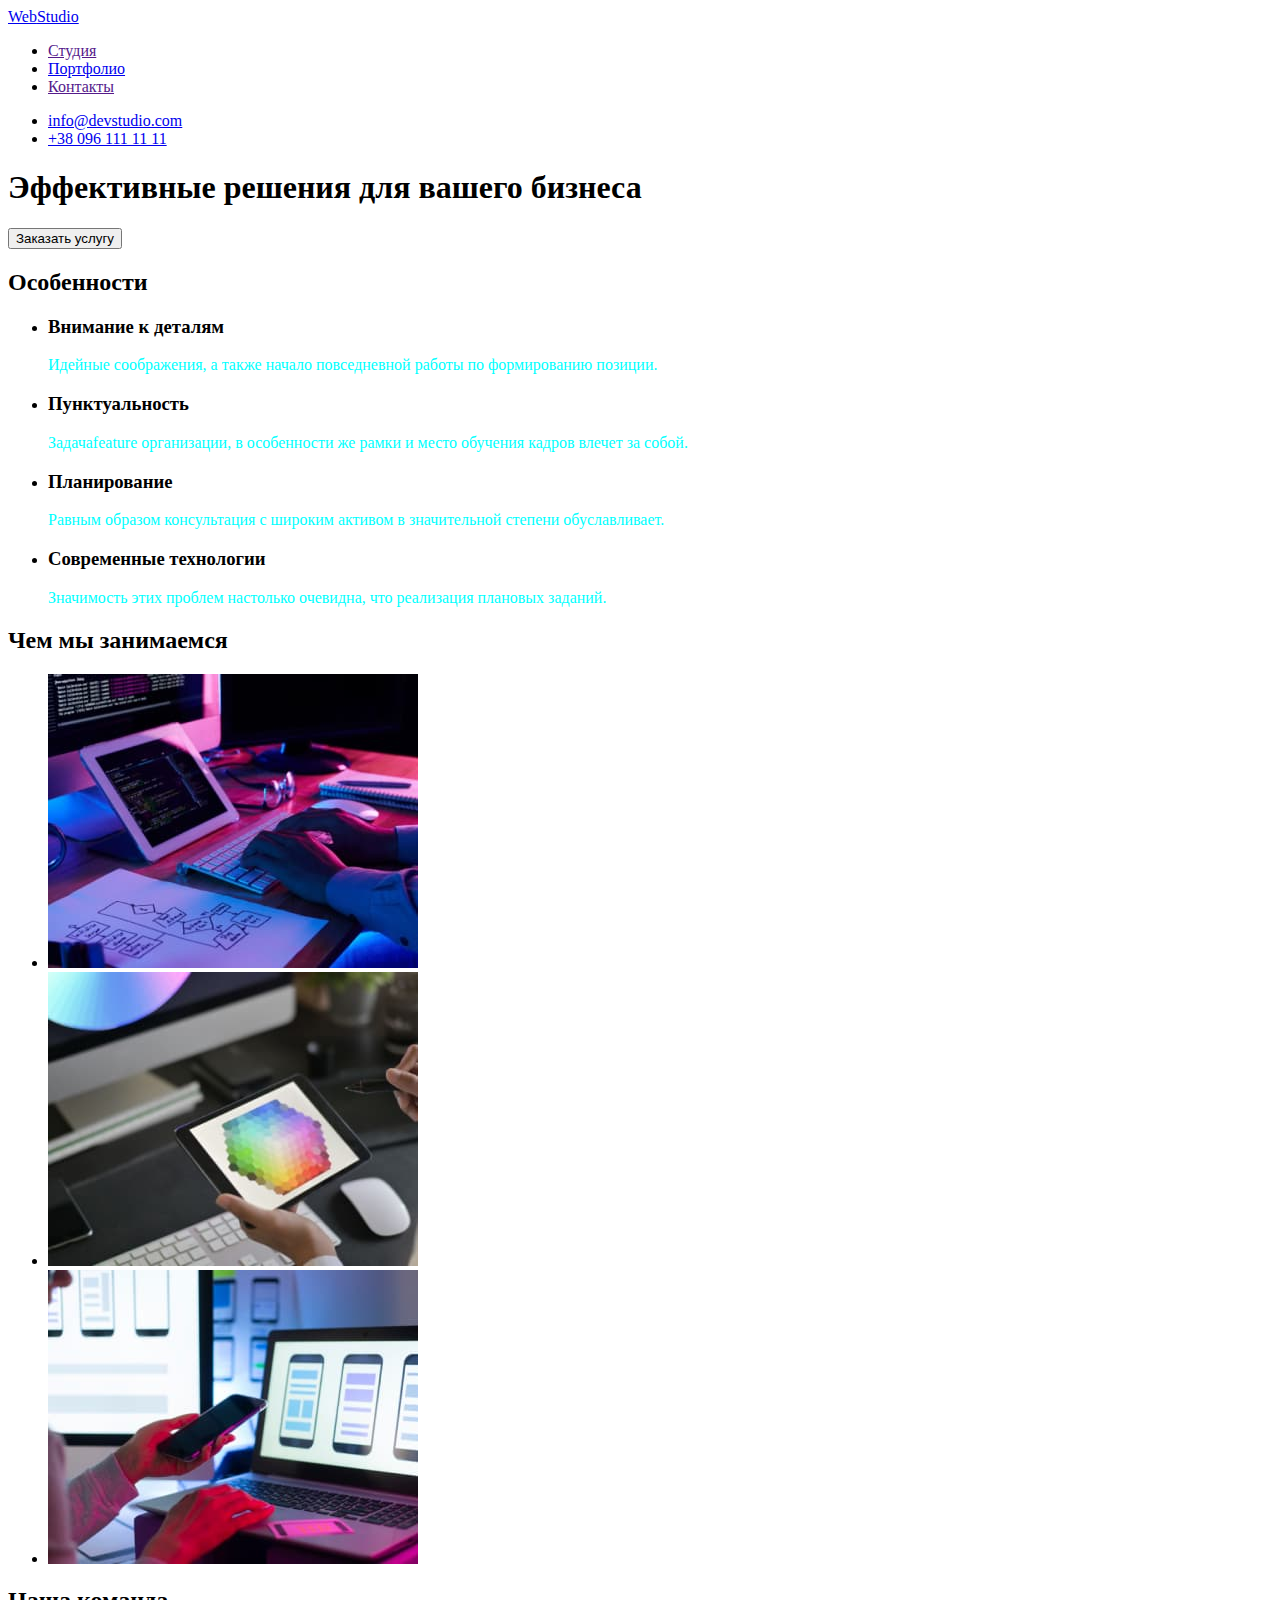
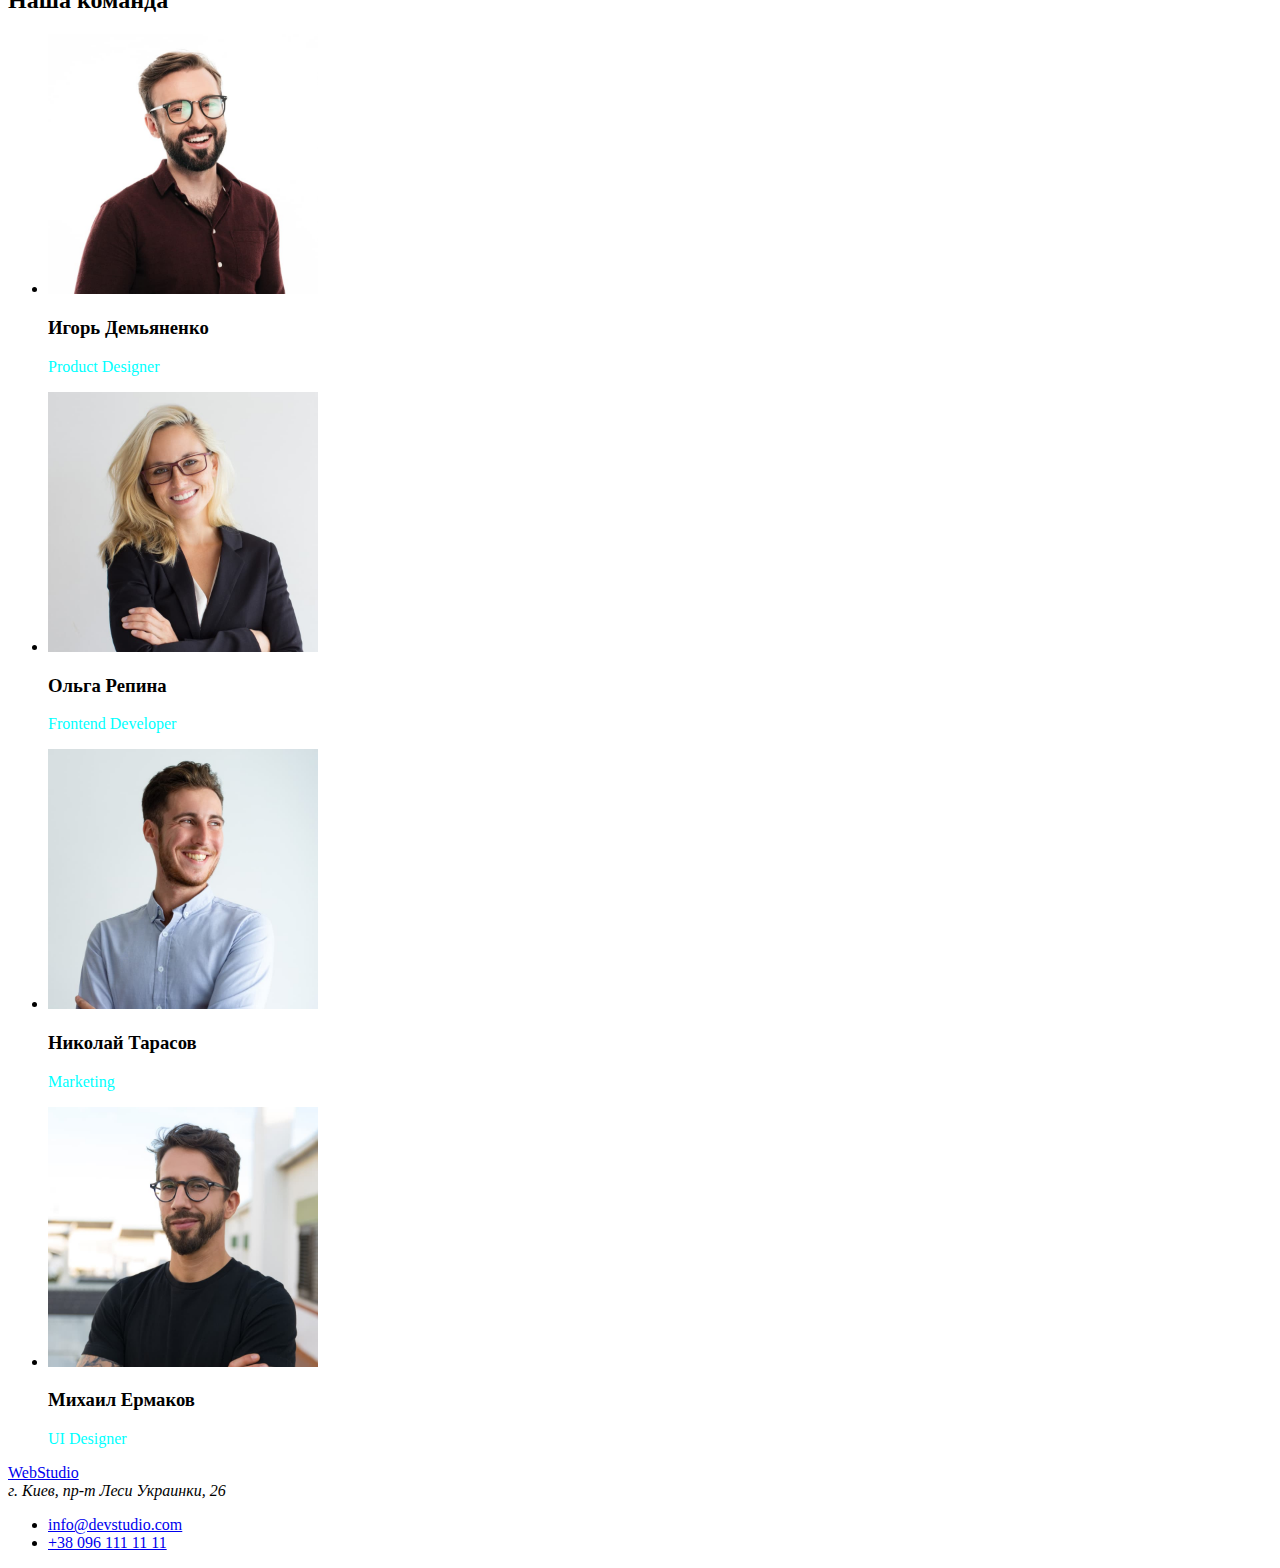
<file: index.html>
<!DOCTYPE html>
<html lang="ru">
<head>
    <meta charset="UTF-8">
    <meta http-equiv="X-UA-Compatible" content="IE=edge">
    <meta name="viewport" content="width=device-width, initial-scale=1.0">
    <title>WebStudio</title>
    <link rel="stylesheet" href="./CSS/styles.css">
    
</head>
<body>    
    <header>
        <!--навигация-->    
        <nav class="header-nav">
            <a class="header-logo" href="./index.html"> <span>Web</span>Studio</a>
            <ul class="header-list">
                <li class="header-item"><a href="">Студия</a></li>
                <li class="header-item"><a href="./portfolio.html">Портфолио</a></li>
                <li class="header-item"><a href="">Контакты</a></li>
            </ul>
        </nav>  
          
        <ul>
            <li><a class="mail" href="mailto:info@devstudio.com">info@devstudio.com</a></li>
            <li><a class="tel" href="tel:+380961111111">+38 096 111 11 11</a></li>
        </ul>       
        <section>
            <h1 class="header-title">Эффективные решения для вашего бизнеса</h1>
            <button type="button" class="button">Заказать услугу</button>
        </section>
    </header>

    <main>
        <!--Особенности feature-->
        <section>
            <h2 class="feature-title">Особенности</h2>
            <ul class="feature-list">
                <li class="list-item">
                    <h3 class="feature-title-list">Внимание к деталям</h3>
                    <p class="feature-text">Идейные соображения, а также начало повседневной работы по формированию позиции.</p>
                </li>
                <li class="list-item">
                    <h3 class="feature-title-list">Пунктуальность</h3>
                    <p class="feature-text">Задачаfeature организации, в особенности же рамки и место обучения кадров влечет за собой.</p>
                </li>
                <li class="list-item">
                    <h3 class="feature-title-list">Планирование</h3>
                    <p class="feature-text">Равным образом консультация с широким активом в значительной степени обуславливает.</p>
                </li>
                <li class="list-item">
                    <h3 class="feature-title-list">Современные технологии</h3>
                    <p class="feature-text">Значимость этих проблем настолько очевидна, что реализация плановых заданий.</p>
                </li> 
            </ul>
        </section>
        
        <!--сферы занятий-->
        <section>
            <h2 class="about-title">Чем мы занимаемся</h2>
                <ul class="about-list">
                    <li class="list-item"><img src="./images/box1.jpg" alt="box1" width="370" /></li>
                    <li class="list-item"><img src="./images/box2.jpg" alt="box2" width="370" /></li>
                    <li class="list-item"><img src="./images/box3.jpg" alt="box3" width="370" /></li>
                </ul>           
        </section>
        <!--наша команда-->
        <section class="team">
            <h2 class="team-title">Наша команда</h2>            
            <ul class="team-list">
                <li class="list-item">
                    <img src="./images/img0.jpg" alt="img" width="270" />
                    <h3 class="team-title-list">Игорь Демьяненко</h3>
                    <p lang="en" class="team-profi">Product Designer</p>
                </li>
                <li class="list-item">
                    <img src="./images/img1.jpg" alt="img1" width="270" />
                    <h3 class="team-title-list">Ольга Репина</h3>
                    <p lang="en" class="team-profi">Frontend Developer</p>
                </li>
                <li class="list-item">
                    <img src="./images/img2.jpg" alt="img2" width="270" />
                    <h3 class="team-title-list">Николай Тарасов</h3>
                    <p lang="en" class="team-profi">Marketing</p>
                </li>
                <li class="list-item">
                    <img src="./images/img3.jpg" alt="img3" width="270" />
                    <h3 class="team-title-list">Михаил Ермаков</h3>
                    <p lang="en" class="team-profi">UI Designer</p>
                </li>
            </ul> 
        </section>
    </main>
    
    <footer>        
        <a class="footer-logo" href="./index.html"> <span>Web</span>Studio</a>
        <address class="address">г. Киев, пр-т Леси Украинки, 26</address>  
        <ul class="footer-list">
            <li class="list-item"><a href="mailto:info@devstudio.com">info@devstudio.com</a></li>
            <li class="list-item"><a href="tel:+380961111111">+38 096 111 11 11</a></li>
        </ul>
    </footer>    
</body>
</html>
</file>
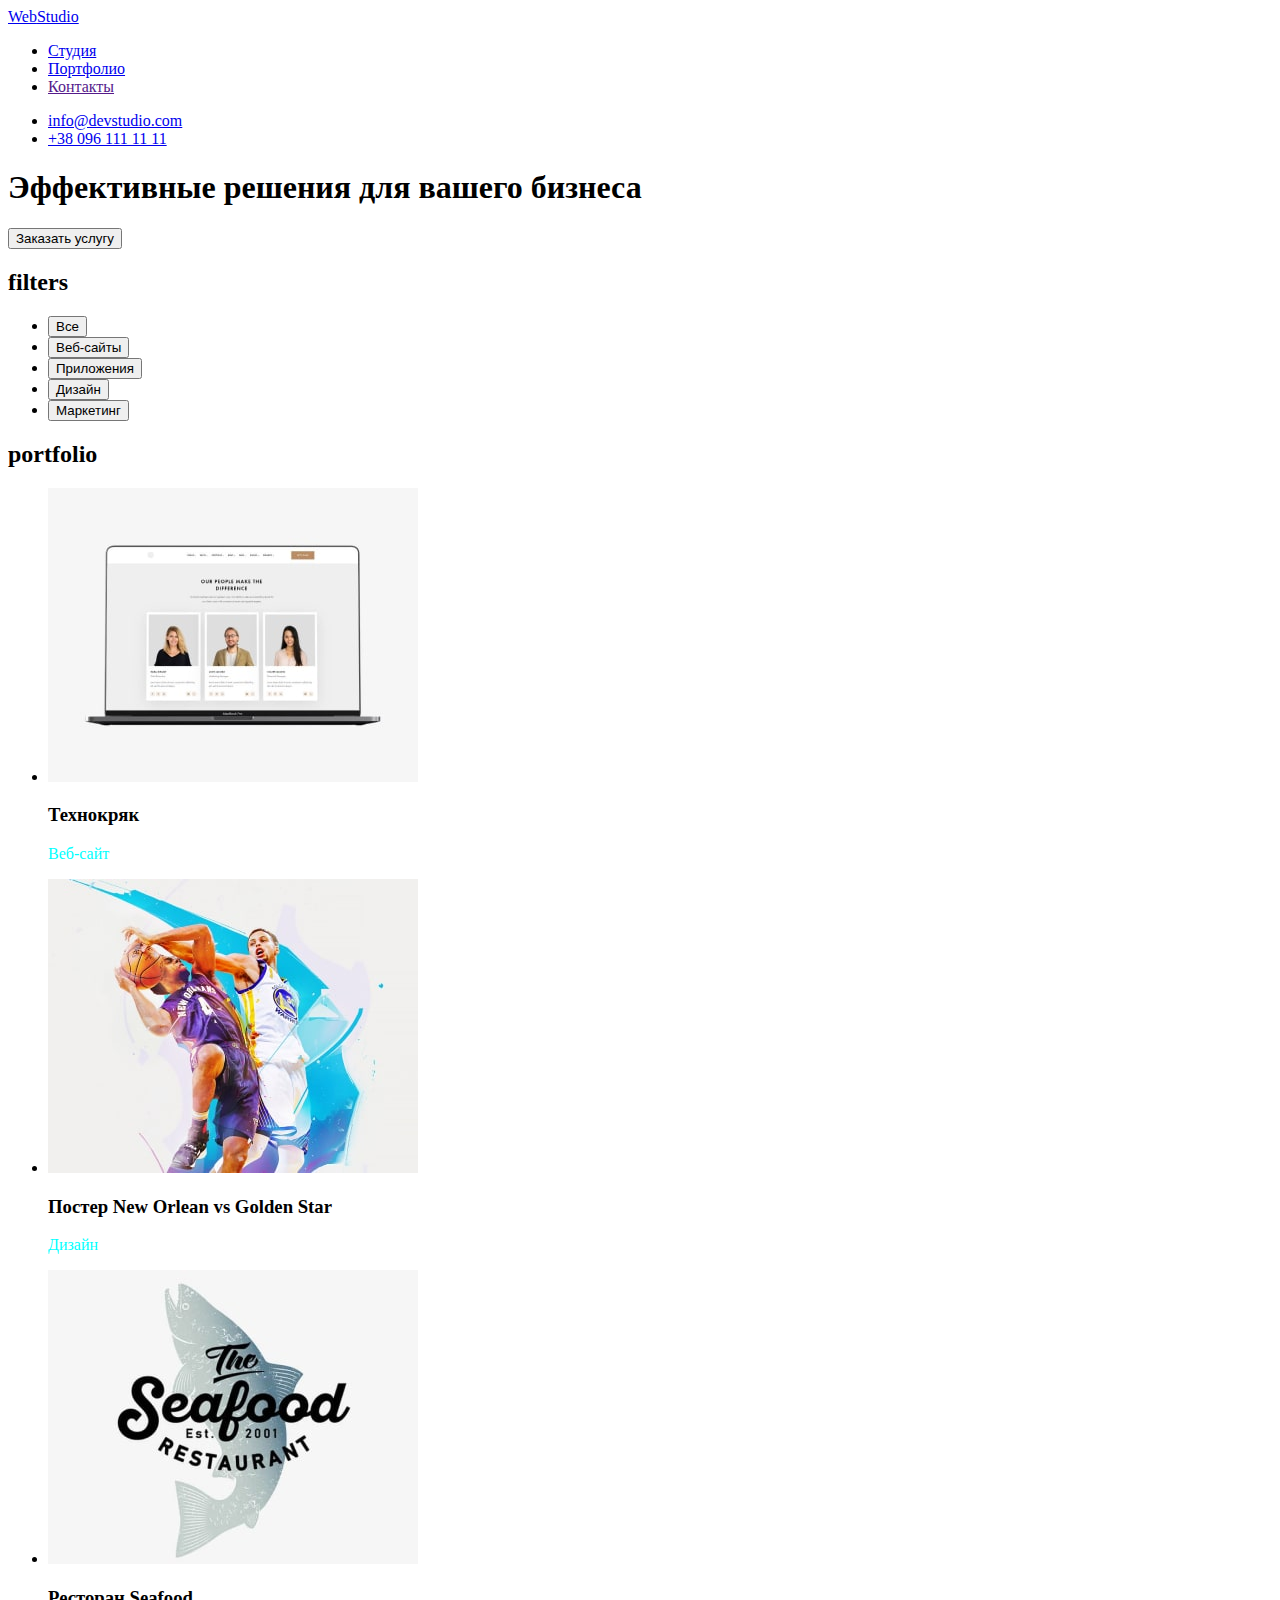
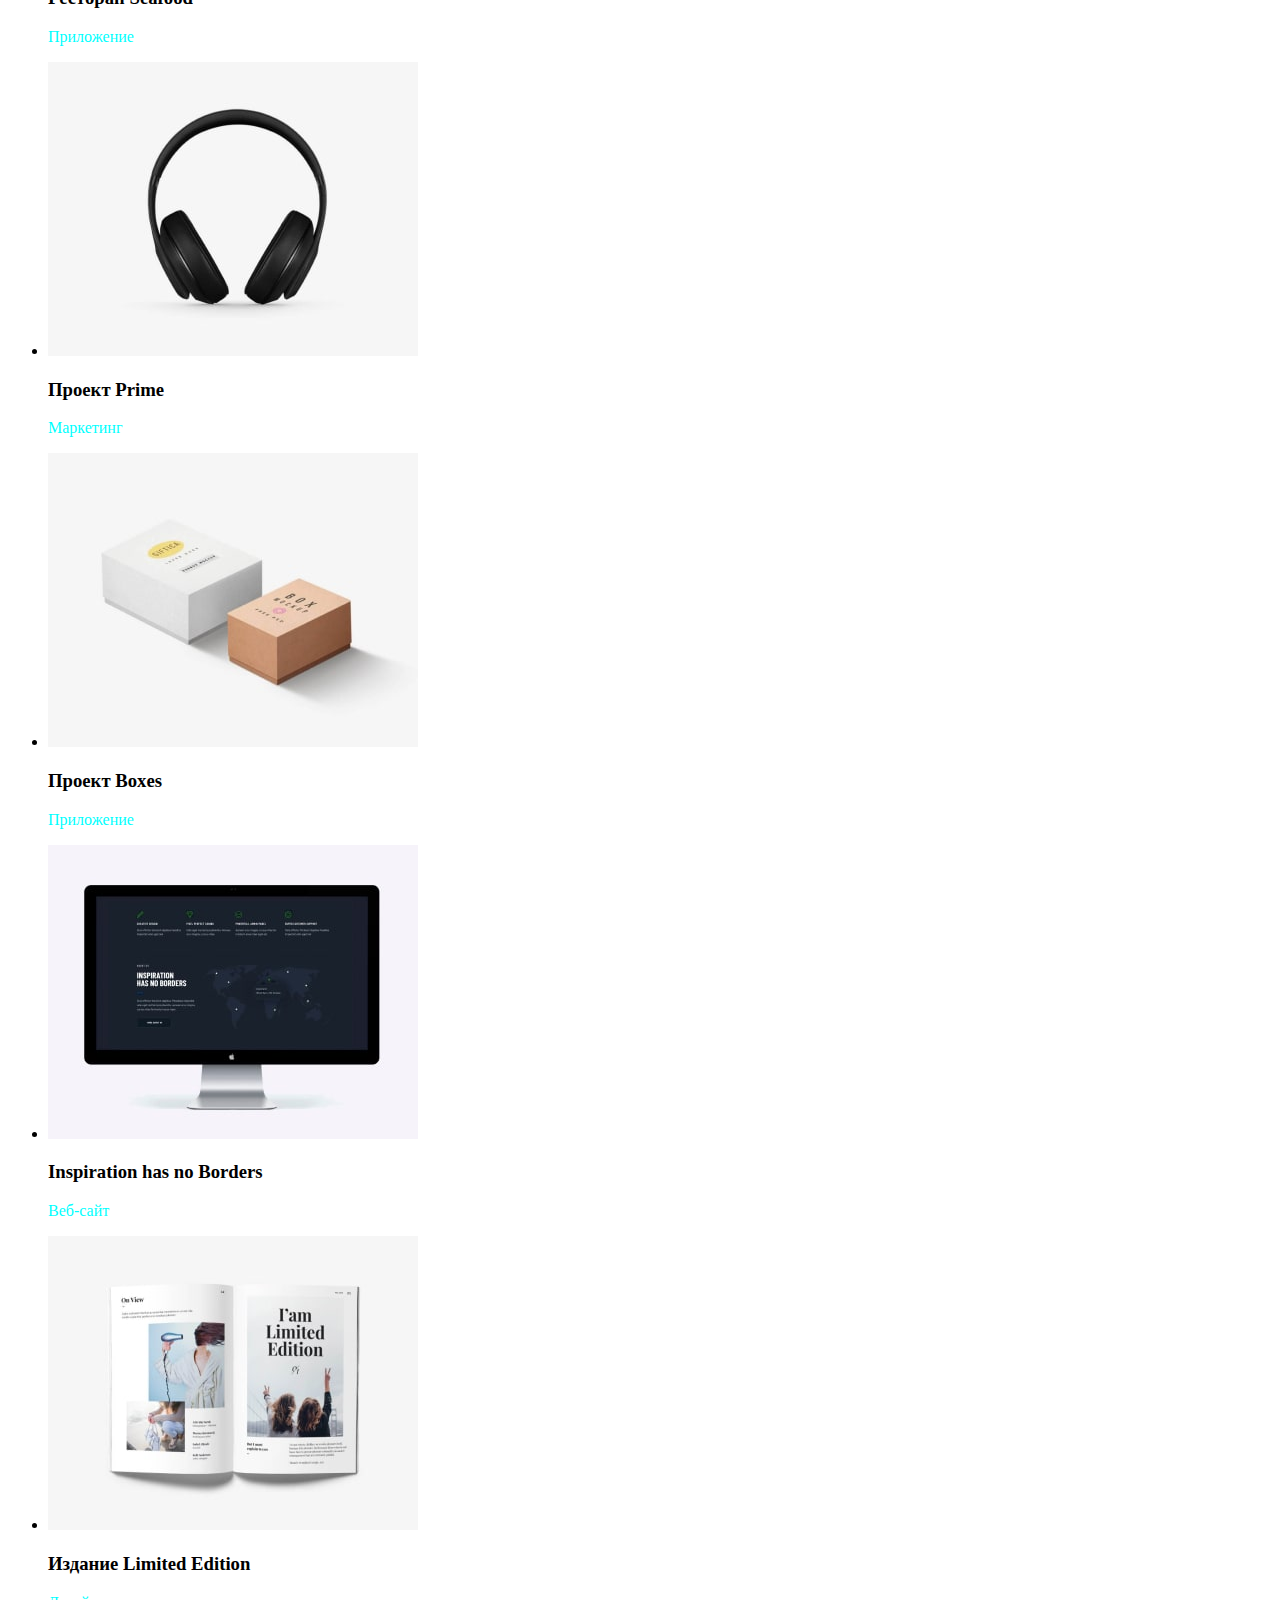
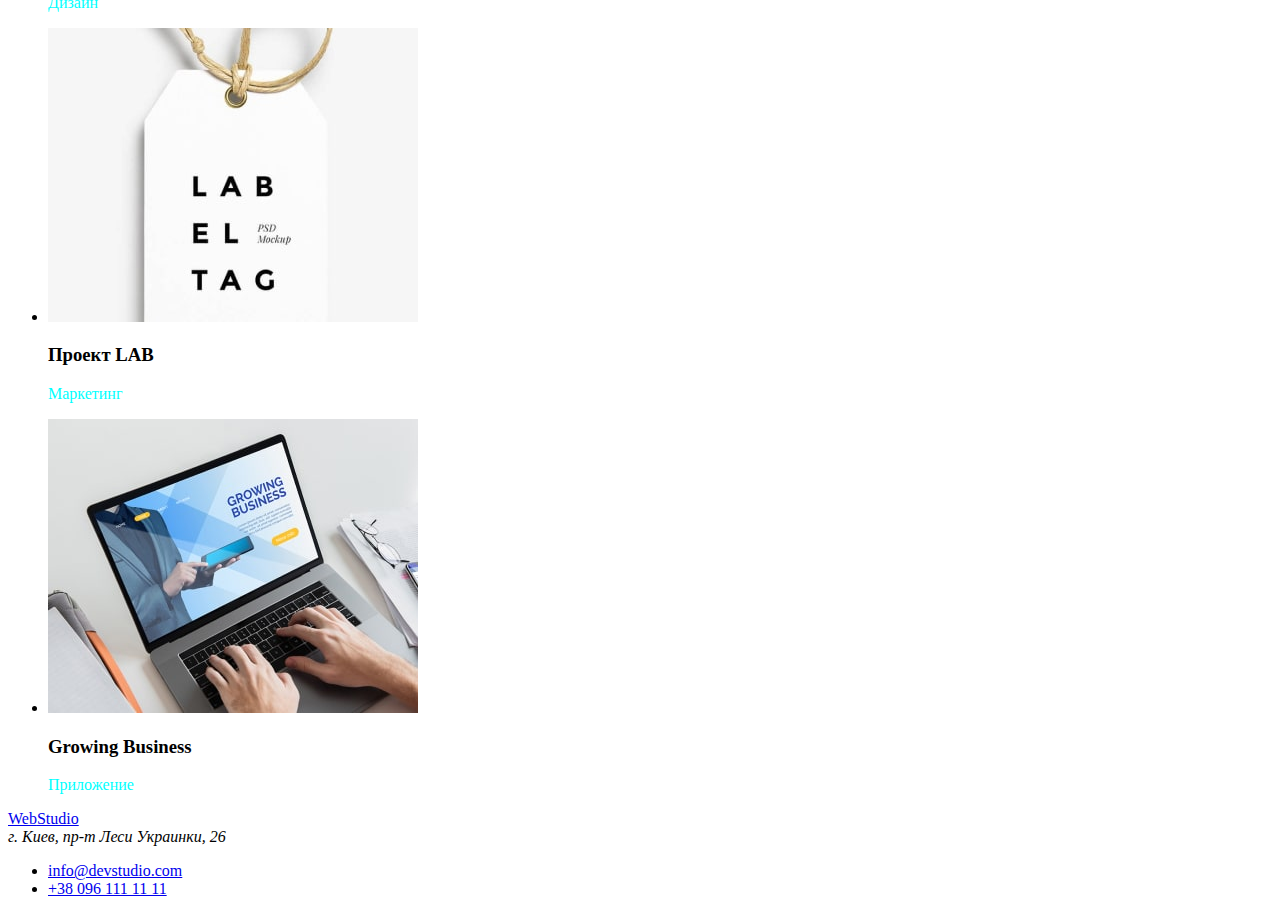
<file: portfolio.html>
<!DOCTYPE html>
<html lang="ru">
<head>
    <meta charset="UTF-8">
    <meta http-equiv="X-UA-Compatible" content="IE=edge">
    <meta name="viewport" content="width=device-width, initial-scale=1.0">
    
    <title>WebStudio</title>
    <link rel="stylesheet" href="./CSS/styles.css">
    
</head>
<body>
    <!--навигация-->
    <header>
        <nav>
            <a href="index.html"> <span>Web</span>Studio</a>
            <ul>
                <li><a href="./index.html">Студия</a></li>
                <li><a href="./portfolio.html">Портфолио</a></li>
                <li><a href="">Контакты</a></li>
            </ul>
        </nav>   
        <ul>
            <li><a href="mailto:info@devstudio.com">info@devstudio.com</a></li>
            <li><a href="tel:+380961111111">+38 096 111 11 11</a></li>
        </ul>       
        <section>
            <h1>Эффективные решения для вашего бизнеса</h1>
            <button type="button" class="button">Заказать услугу</button>
        </section>
    </header>
    
    <main>        
        <!--filters-->
        <section>
            <h2>filters</h2>
            <ul>
                <li><button type="button">Все</button></li>
                <li><button type="button">Веб-сайты</button></li>
                <li><button type="button">Приложения</button></li>
                <li><button type="button">Дизайн</button></li>
                <li><button type="button">Маркетинг</button></li>
            </ul>
        </section>
        <!--projects-->
        <section>
            <h2 class="title-portfolio">portfolio</h2>
            <ul>
                <li class="list-item">
                    <img src="./images/portfolio/portfolio_img_1.jpg" alt="img" width="370" height="294"/>
                    <h3 class="titlt-portfolio-list">Технокряк</h3>
                    <p class="text-portfolio">Веб-сайт</p>
                </li>
                <li class="list-item">
                    <img src="./images/portfolio/portfolio_img_2.jpg" alt="img" width="370" height="294"/>
                    <h3 class="titlt-portfolio-list">Постер New Orlean vs Golden Star</h3>
                    <p class="text-portfolio">Дизайн</p>
                </li>
                <li class="list-item">
                    <img src="./images/portfolio/portfolio_img_3.jpg" alt="img" width="370" height="294"/>
                    <h3 class="titlt-portfolio-list">Ресторан Seafood</h3>
                    <p class="text-portfolio">Приложение</p>
                </li>
                <li class="list-item">
                    <img src="./images/portfolio/portfolio_img_4.jpg" alt="img" width="370" height="294"/>
                    <h3 class="titlt-portfolio-list">Проект Prime</h3>
                    <p class="text-portfolio">Маркетинг</p>
                </li>
                <li class="list-item">
                    <img src="./images/portfolio/portfolio_img_5.jpg" alt="img" width="370" height="294"/>
                    <h3 class="titlt-portfolio-list">Проект Boxes</h3>
                    <p class="text-portfolio">Приложение</p>
                </li>
                <li class="list-item">
                    <img src="./images/portfolio/portfolio_img_6.jpg" alt="img" width="370" height="294"/>
                    <h3 class="titlt-portfolio-list">Inspiration has no Borders</h3>
                    <p class="text-portfolio">Веб-сайт</p>
                </li>
                <li class="list-item">
                    <img src="./images/portfolio/portfolio_img_7.jpg" alt="img" width="370" height="294"/>
                    <h3 class="titlt-portfolio-list">Издание Limited Edition</h3>
                    <p class="text-portfolio">Дизайн</p>
                </li>
                <li class="list-item">
                    <img src="./images/portfolio/portfolio_img_8.jpg" alt="img" width="370" height="294"/>
                    <h3 class="titlt-portfolio-list">Проект LAB</h3>
                    <p class="text-portfolio">Маркетинг</p>
                </li>
                <li class="list-item">
                    <img src="./images/portfolio/portfolio_img_9.jpg" alt="img" width="370" height="294"/>
                    <h3 class="titlt-portfolio-list">Growing Business</h3>
                    <p class="text-portfolio">Приложение</p>
                </li>
            </ul>                           
        </section>
    </main>

    <footer>        
        <a href="index.html"> <span>Web</span>Studio</a>
        <address>г. Киев, пр-т Леси Украинки, 26</address>  
        <ul>
            <li><a href="mailto:info@devstudio.com">info@devstudio.com</a></li>
            <li><a href="tel:+380961111111">+38 096 111 11 11</a></li>
        </ul>
    </footer>    
</body>
</html>
</file>
<file: CSS/styles.css>
p{
   color:aqua ;
}
</file>
